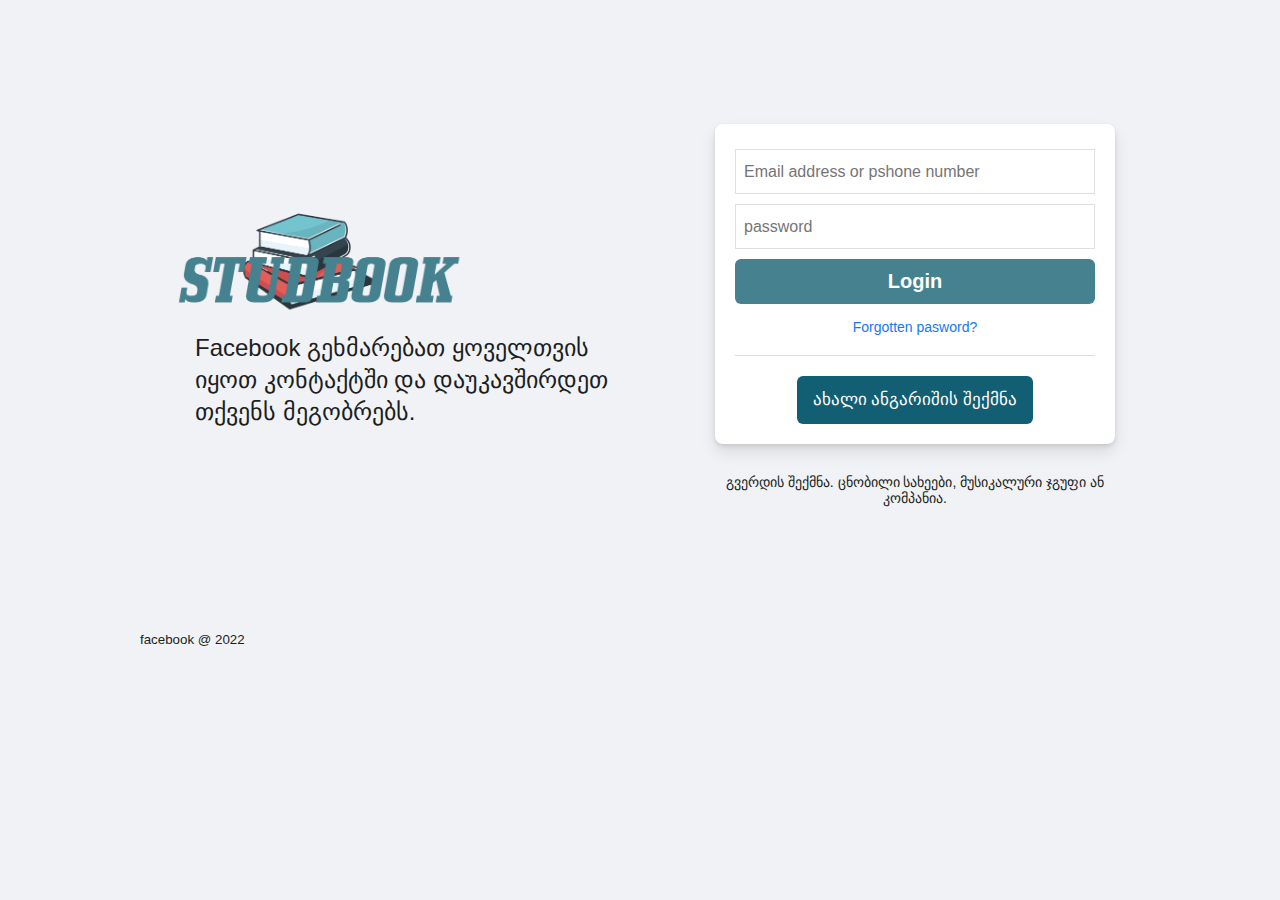
<file: login.html>
<!DOCTYPE html>
<html>
<head>
<title>facebook</title>
<meta http-equiv="content-type" content="text/html; charset=UTF-8" />
<link type="text/css" rel="StyleSheet" href="/css/login.1.css" />
</head>



<body>
    <main>
        <div class="row">
            <div class="col-logo">
                <img src="images/fb-logo1.png" alt="logo">
                <h2>Facebook გეხმარებათ ყოველთვის იყოთ კონტაქტში და დაუკავშირდეთ თქვენს მეგობრებს.</h2>
            </div>
            <div class="col-form">
                <div class="form-container">
                    <input type="text" placeholder="Email address or pshone number">
                    <input type="password" placeholder="password">
                    <button class="btn-login">Login</button>
                    <a href="#">Forgotten pasword?</a>
                    <button class="btn-new">ახალი ანგარიშის შექმნა</button>
                </div>
                <p><a href="#"> გვერდის შექმნა. </a> ცნობილი სახეები, მუსიკალური ჯგუფი ან კომპანია.</p>
            </div>
        </div>
   </main>
   <foter>
       <div class="footer-contents">


           <small>facebook @ 2022</small>

       </div>
   </foter>









</body>
</html>
</file>
<file: css/login.1.css>
*{
    padding: 0;
    margin: 0;box-sizing: border-box;
}


body{
    font-family: 'Poppins', sans-serif;
    background-color: #f0f2f5;
    color: #1c1e21;
}

main{
    height: 70vh;
    width: 100vw;
    position: relative;
    margin: 0 auto;
}

footer{
    height: 30vh;
    background-color: #ffffff;
}

.row{
    display: flex;
    justify-content: space-around;
    align-items: center;
    width: 100%;
    max-width: 1000px;
    position: absolute;
    left: 50%;
    top: 50%;
    transform: translate(-50%, -50%);
}
.col-logo{
    flex: 0 0 50%;
    text-align: left;
}

.col-form {
    flex: 0 0 40%;
    text-align: center;
}

.col-logo img {
    max-width: 300px;
}

.col-logo h2 {
    font: 26px;
    font-weight: 400;
    padding: 0 30px;
    line-height: 32px;
}

.col-form .form-container {
    background-color: #ffffff;
    border: none;
    border-radius: 8px;
    box-shadow: 0 2px 4px rgba(0, 0, 0, 0.1), 0 8px 16px rgba(0, 0, 0, 0.1);
    margin-bottom: 30px;
    padding: 20px;
    max-width: 400px;
}

.col-form .form-container input, .col-form .form-container .btn-login {
    width: 100%;
    margin: 5px 0;
    height: 45px;
    vertical-align: middle;
    font-size: 16px;
}

.col-form .form-container input {
    border: 1px solid #dddfe2;
    color: #1d2129;
    padding: 0 8px;
    outline: none;
}

.col-form .form-container input:focus {
    border-color: #2E3D6B;
    box-shadow: 0 0 0 2px #e7f3ff;
}

.col-form .form-container .btn-login {
    background-color: #45818e;
    border: none;
    border-radius: 6px;
    font-size: 20px;
    padding: 0 16px;
    color: #ffffff;
    font-weight: 700;
}

.col-form .form-container a {
    display: block;
    color: #1877f2;
    font-size: 14px;
    text-decoration: none;
    padding: 10px 0 20px;
    border-bottom: 1px solid #dadde1;
}

.col-form .form-container a:hover{
    text-decoration: underline;
}

.col-form .form-container .btn-new {
    background-color: #125E73;
    border: none;
    border-radius: 6px;
    font-size: 17px;
    line-height: 48px;
    padding: 0 16px;
    color: #ffffff;
    font-weight: 20px;
    margin-top: 20px;

}

.col-form p {
    font-size: 14px;
}

.col-form p a {
    text-decoration: none;
    color: #1c1e21;
}

.col-form p a:hover {
    text-decoration: underline;
}

.footer-contents {
    position: relative;
    max-width: 1000px;
    margin: 0 auto;
}

.footer ol {
    display: flex;
    flex-wrap: wrap;
    list-style-type: none;
    padding: 10px 0;
}

.footer ol:first-child {
    border-bottom: 1px solid #dddfe2;
}

.footer ol:first-child li:last-child button {
    background-color: #f5f6f7;
    border: 1px solid #ccd0d5;
    outline: none;
    color: #4b4f56;
    padding: 0 8px;
    font-weight: 700;
    font-size: 16px;
}

.footer ol li {
    padding-right: 15px;
    font-size: 12px;
    color: #2E3D6B;
}

.foont ol li a {
    text-decoration: none;
    color: #2E3D6B;
}

.footer ol li a:hover {
    text-decoration: underline;
}

.footer smail {
    font-size: 11px;
}
</file>
